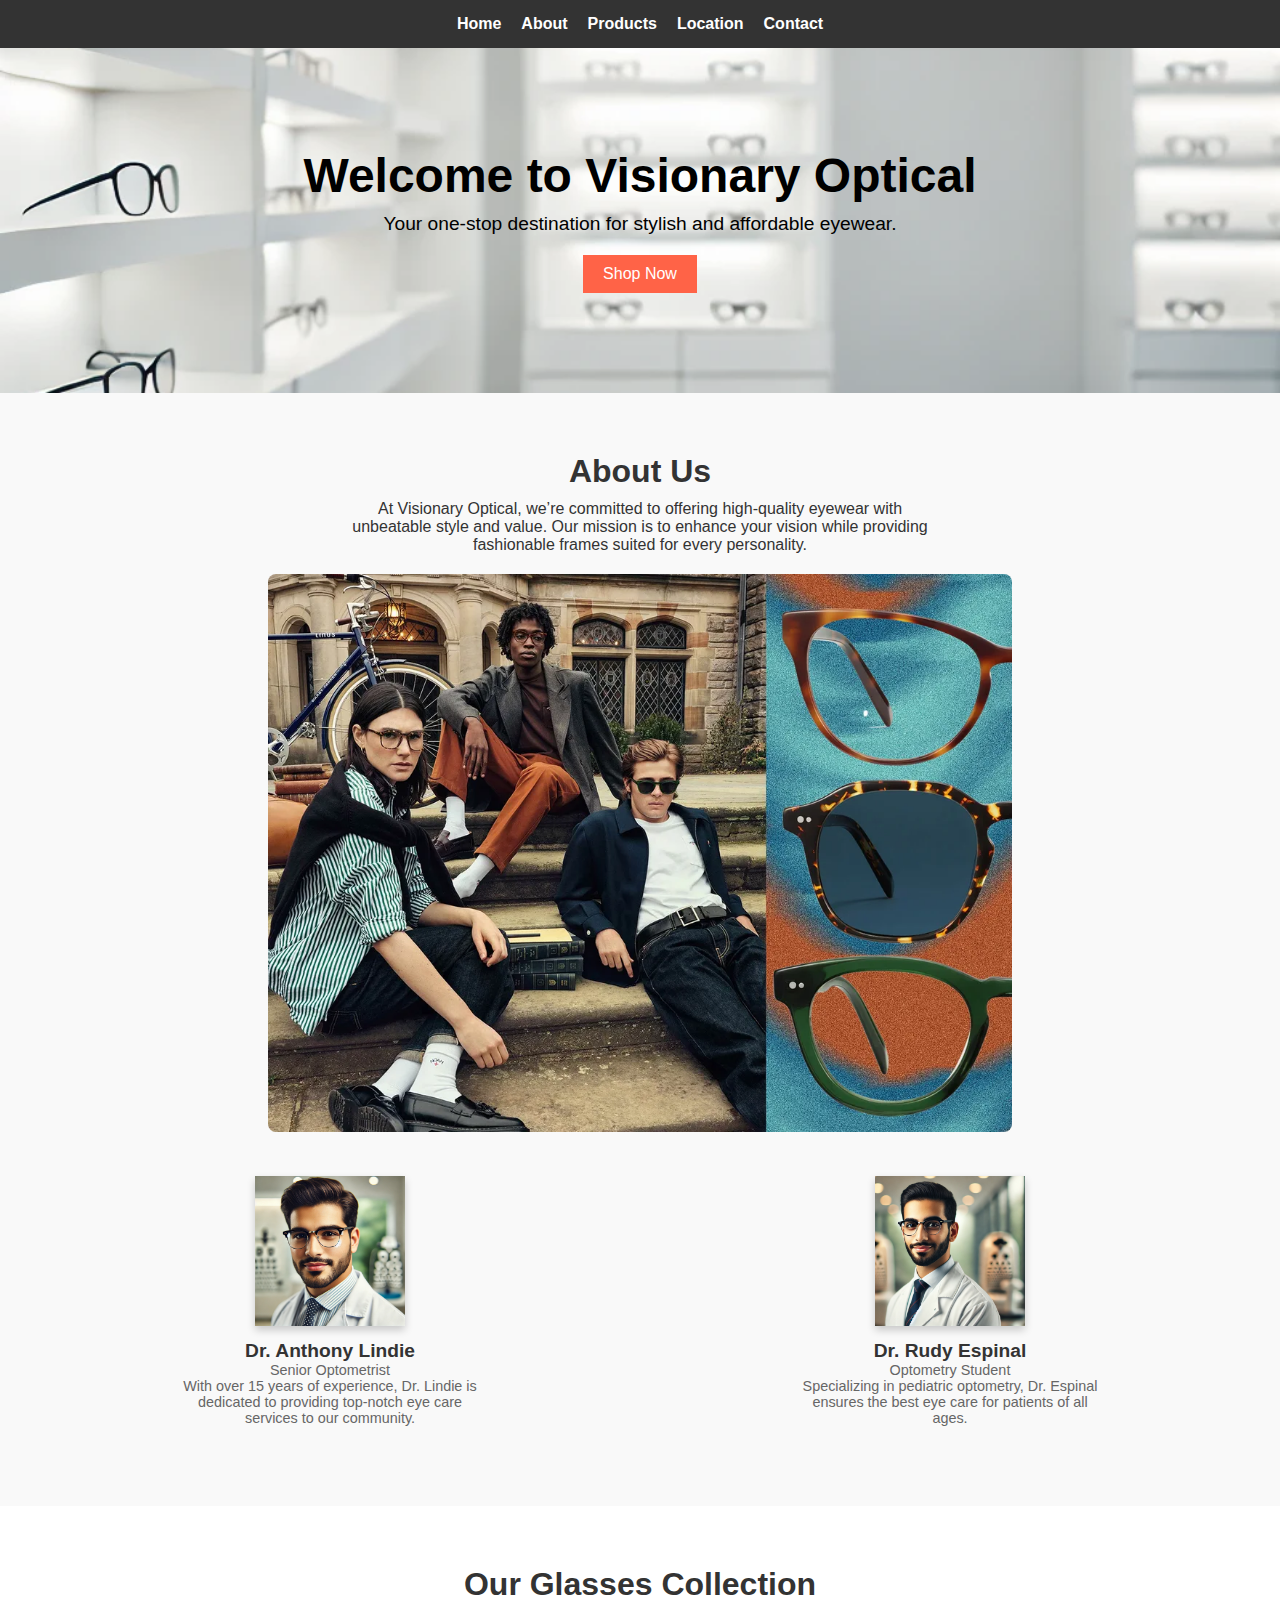
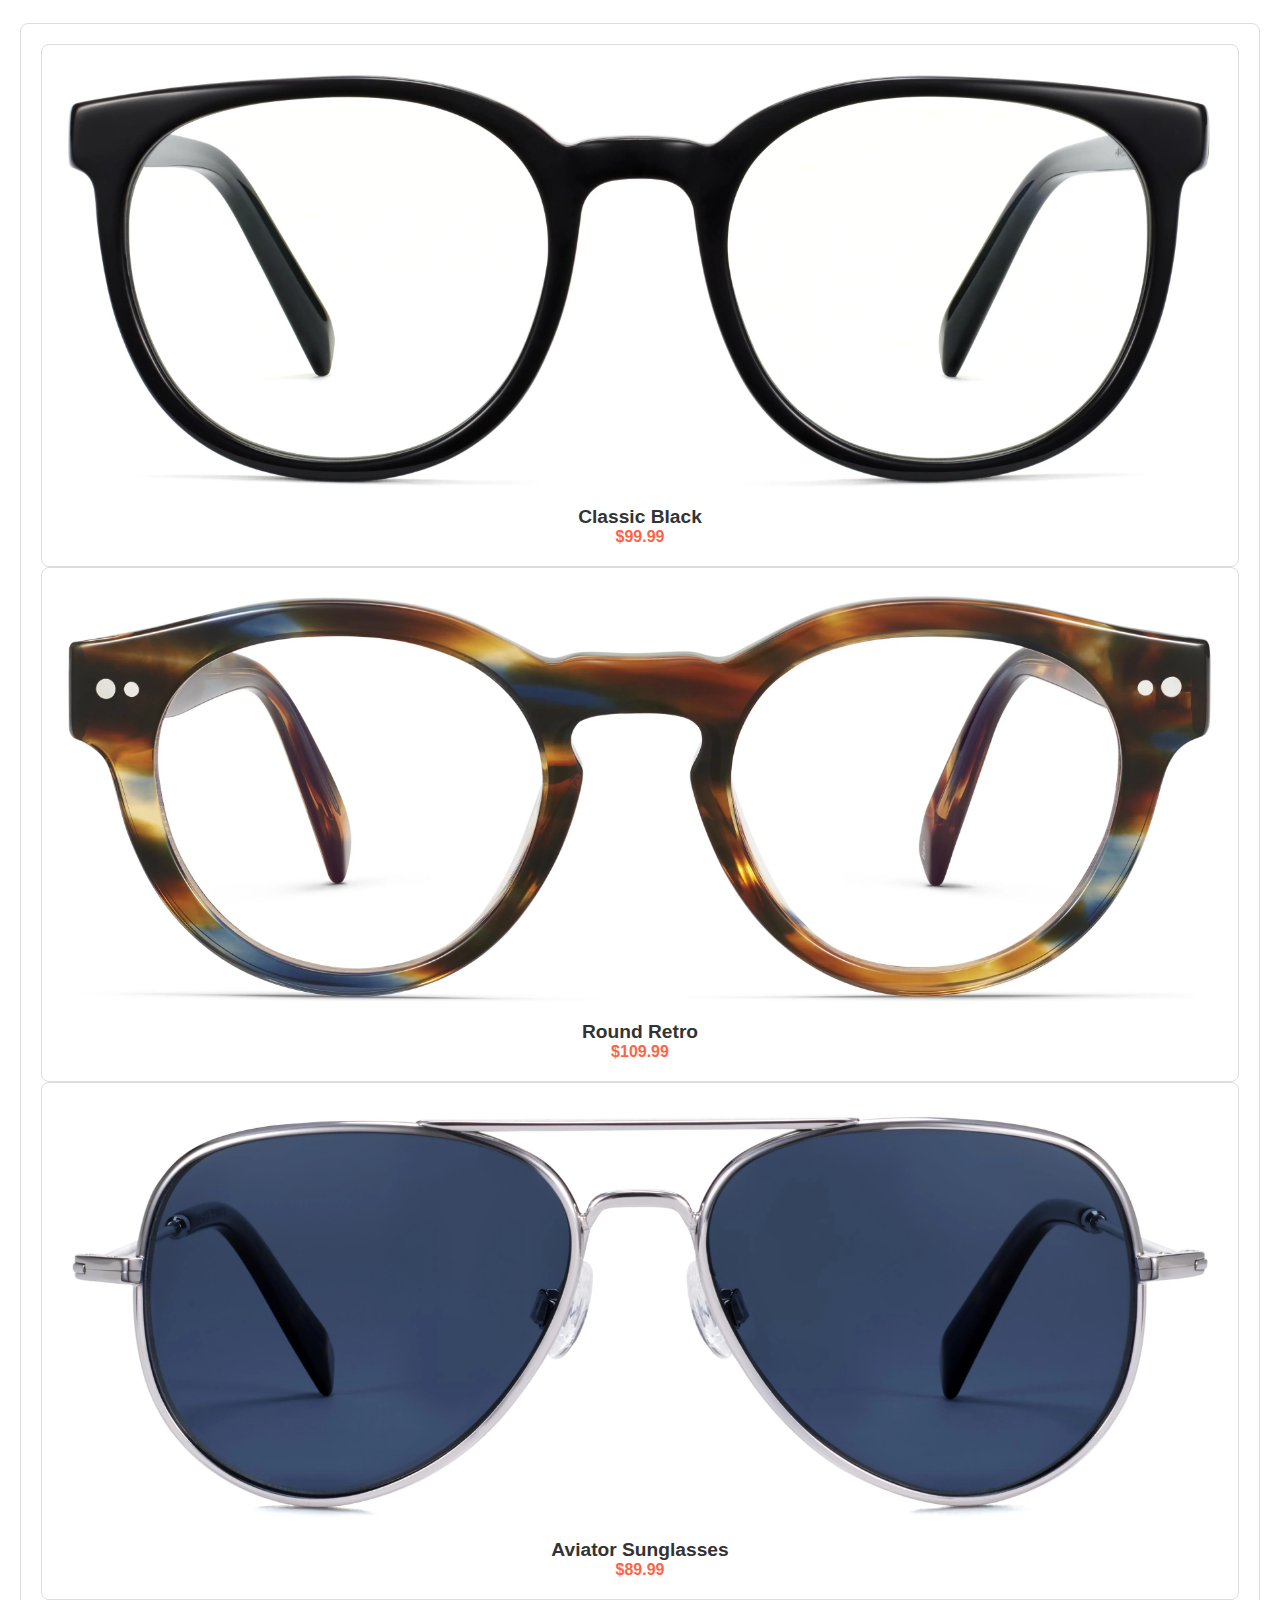
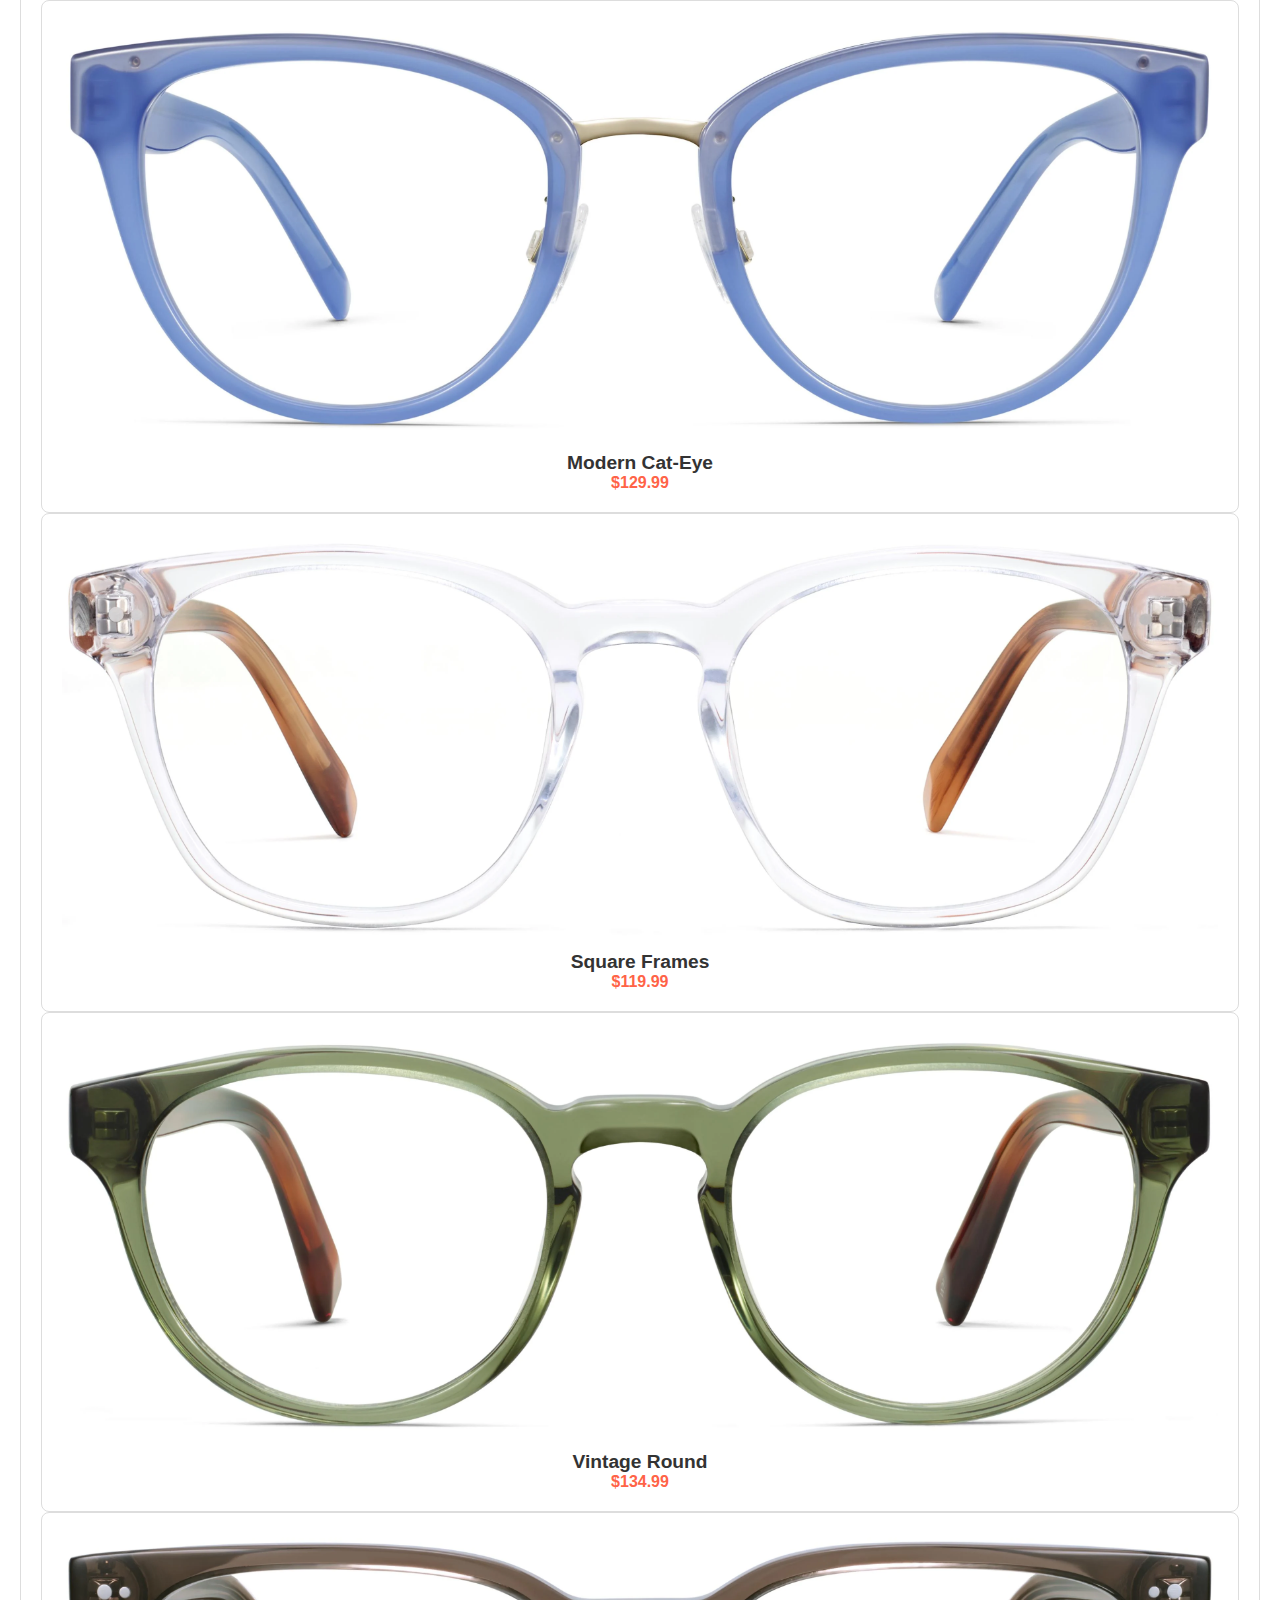
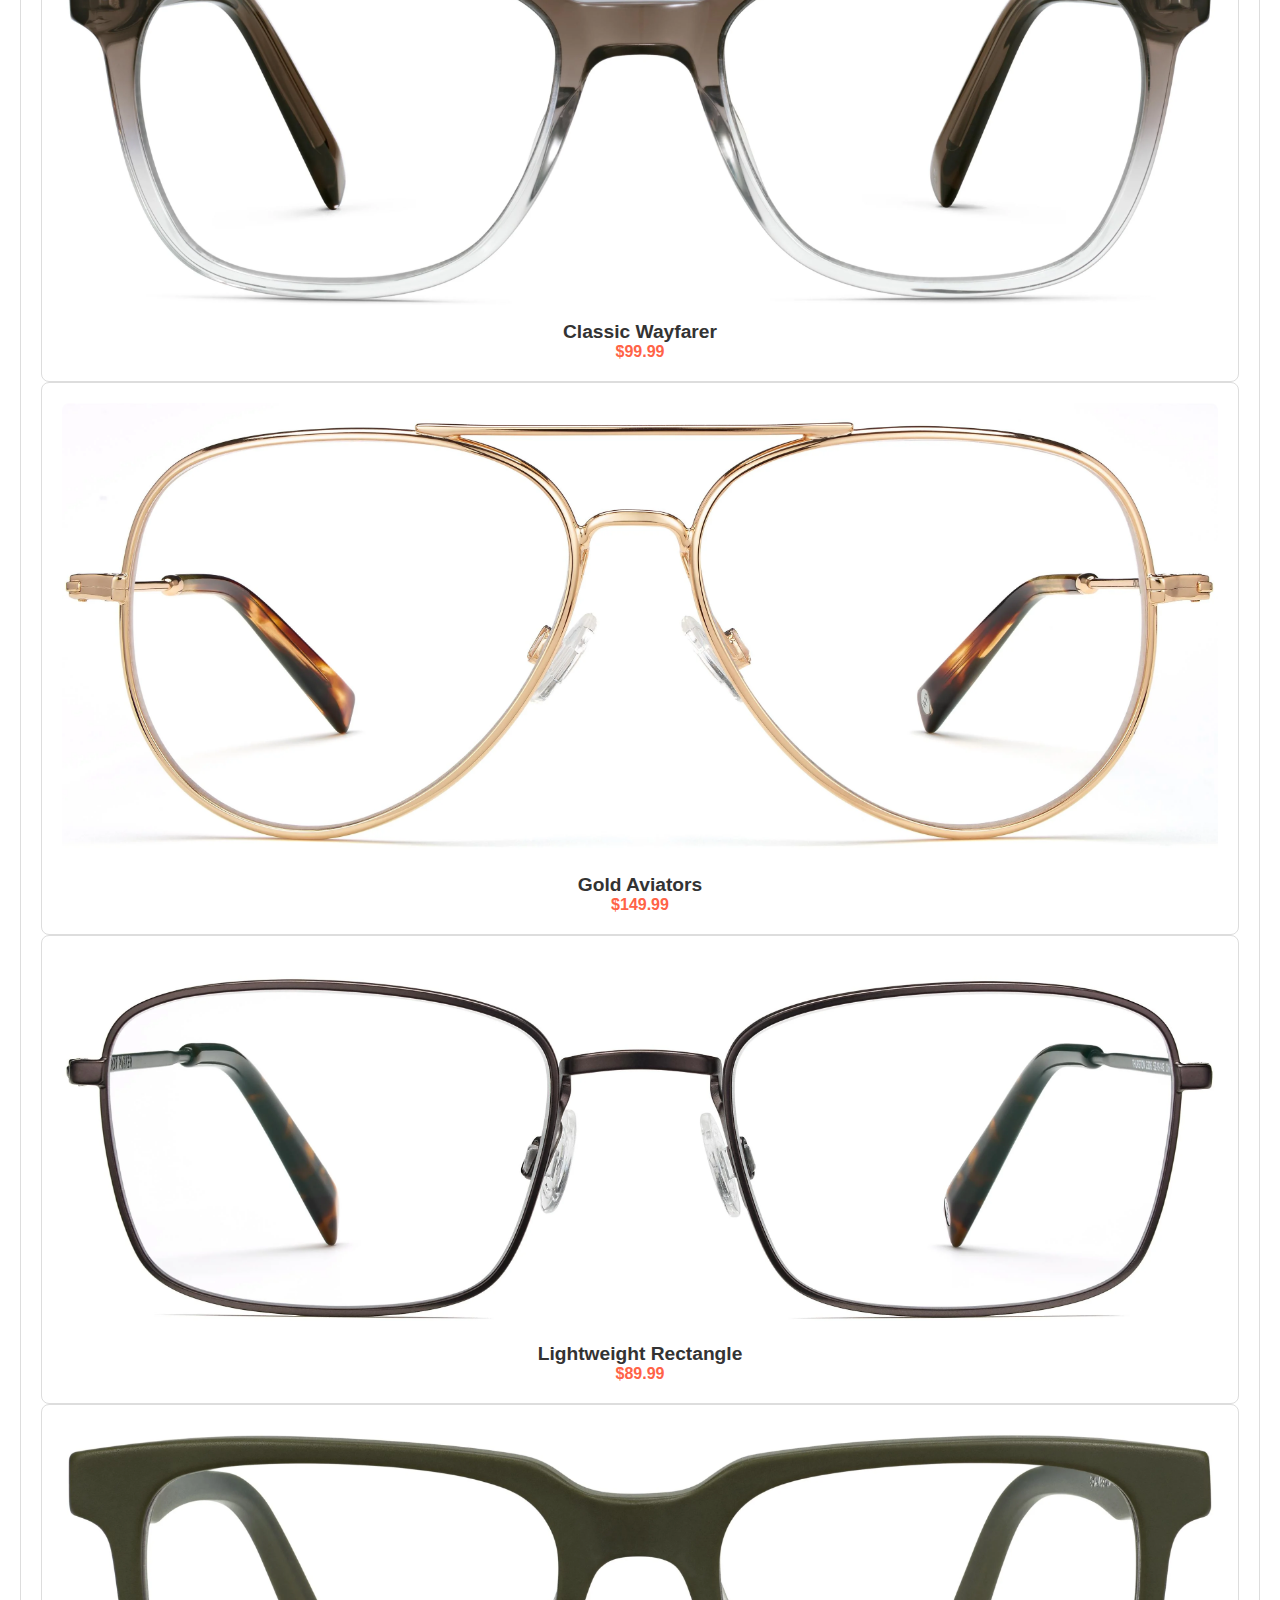
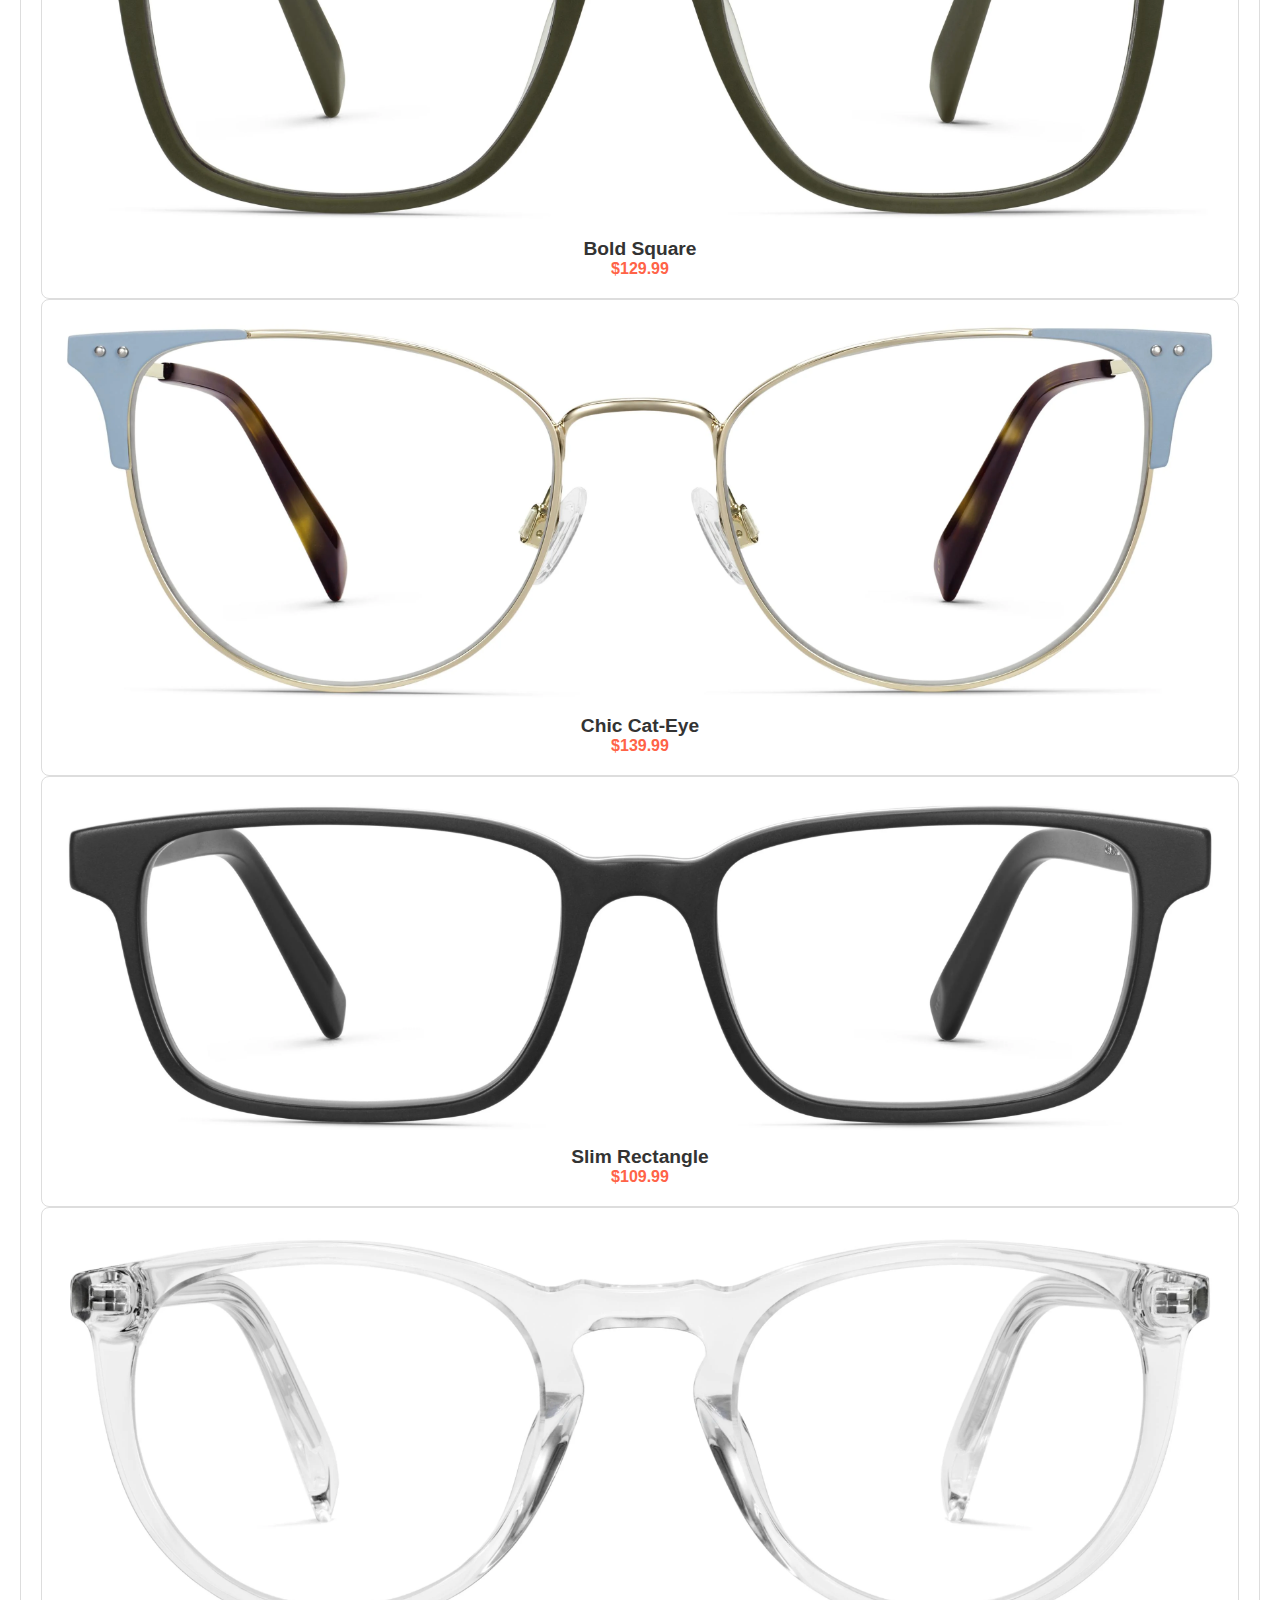
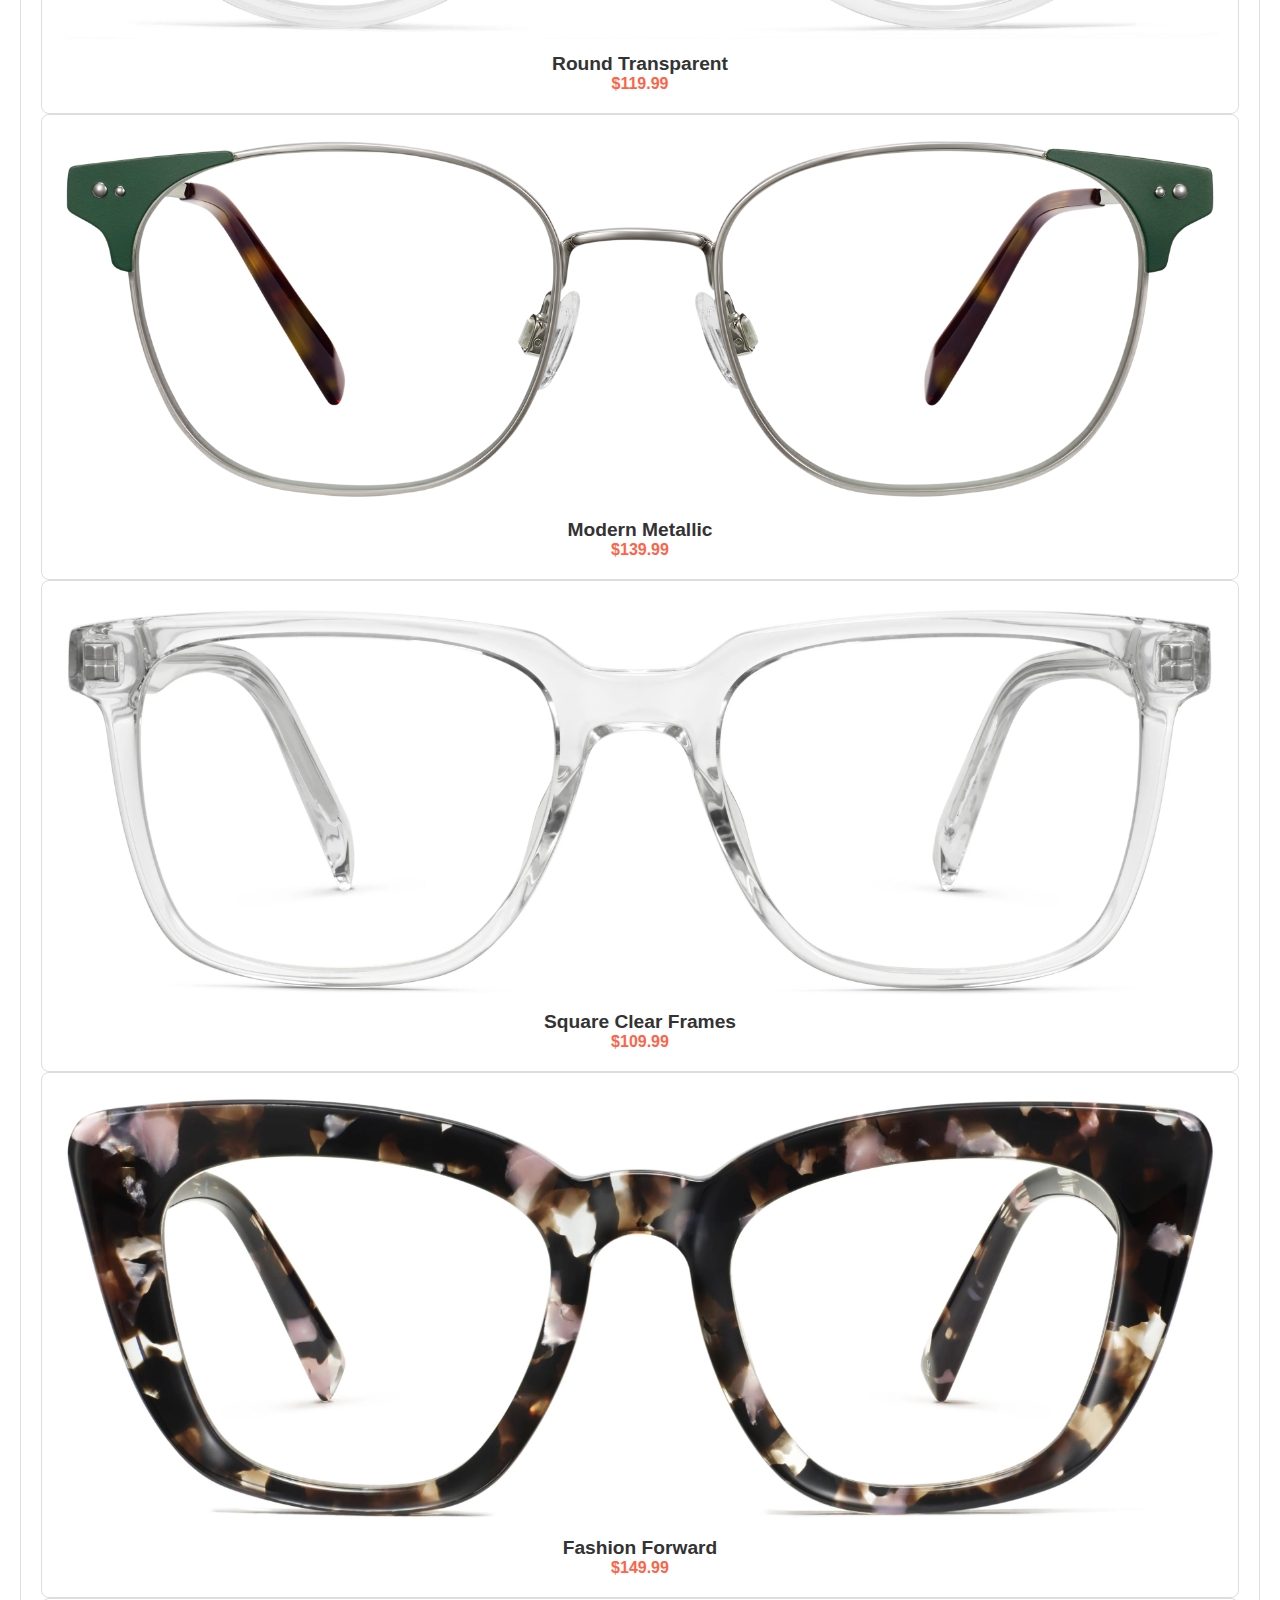
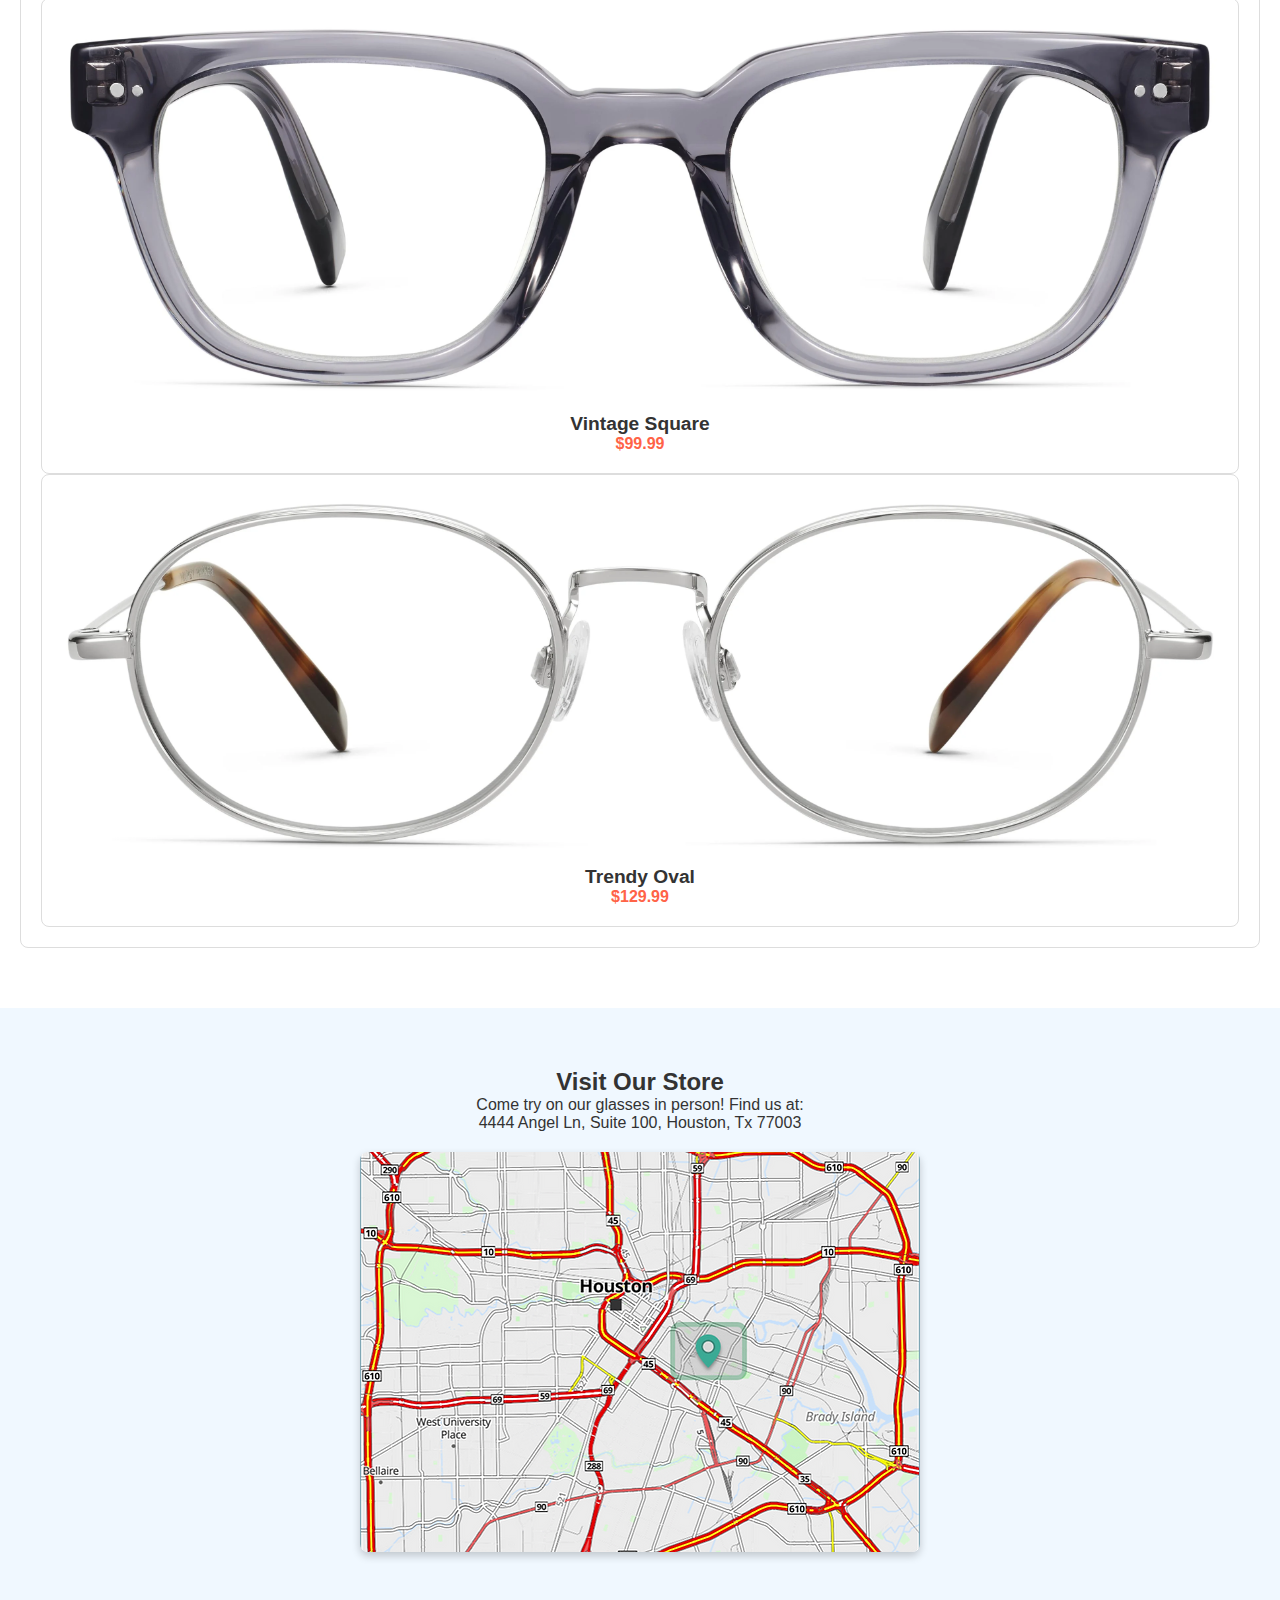
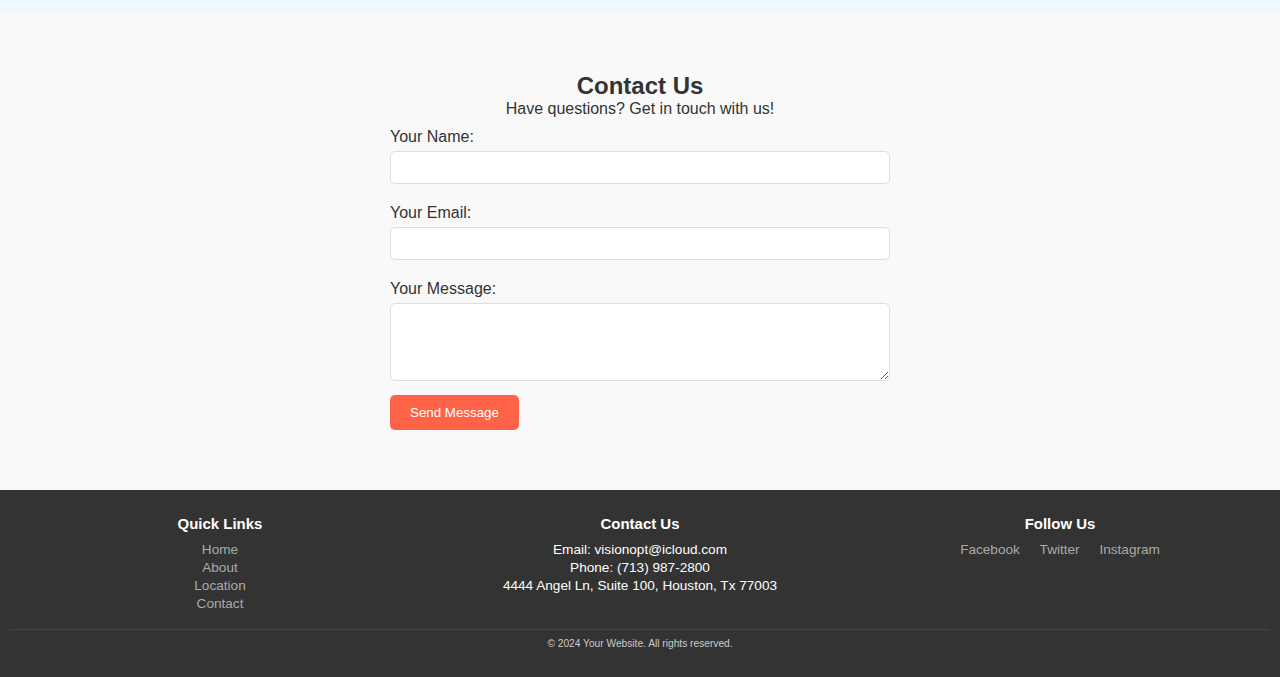
<file: index.html>
<!DOCTYPE html>
<html lang="en">
<head>
    <meta charset="UTF-8">
    <meta name="viewport" content="width=device-width, initial-scale=1.0">
    <title>Visionary Optical Store</title>
    <link rel="stylesheet" href="styles.css">
</head>
<body>
    <!-- main navigation for the website -->
    <nav>
        <ul>
            <li><a href="#home">Home</a></li>
            <li><a href="#about">About</a></li>
            <li><a href="#products">Products</a></li>
            <li><a href="#location">Location</a></li>
            <li><a href="#contact">Contact</a></li>
        </ul>
    </nav>

    <!-- home section with a welcome message and background -->
    <section id="home" class="banner">
        <div class="home-content">
            <h1>Welcome to Visionary Optical</h1>
            <p>Your one-stop destination for stylish and affordable eyewear.</p>
            <button onclick="window.location.href='#products'">Shop Now</button>
        </div>
    </section>

    <!-- about section with details on the store's mission and values -->
    <section id="about">
        <h2>About Us</h2>
        <p>At Visionary Optical, we’re committed to offering high-quality eyewear with unbeatable style and value. Our mission is to enhance your vision while providing fashionable frames suited for every personality.</p>
        <img src="eyemodels.png" alt="Our Store" class="about-image">
        
        <!-- Optometrists Section -->
        <div class="optometrists">
            <div class="optometrist">
                <img src="optometrist1.png" alt="Dr. Anthony Lindie" class="optometrist-photo">
                <h3>Dr. Anthony Lindie</h3>
                <p>Senior Optometrist</p>
                <p>With over 15 years of experience, Dr. Lindie is dedicated to providing top-notch eye care services to our community.</p>
            </div>
            
            <div class="optometrist">
                <img src="optometrist2.png" alt="Dr. Rudy Espinal" class="optometrist-photo">
                <h3>Dr. Rudy Espinal</h3>
                <p>Optometry Student</p>
                <p>Specializing in pediatric optometry, Dr. Espinal ensures the best eye care for patients of all ages.</p>
            </div>
        </div>
    </section>

    <!-- product section showcasing glasses in a grid format -->
    <section id="products">
        <h2>Our Glasses Collection</h2>
        <div class="product-grid">
            <div class="product-grid">
                <!-- displaying each product card with an image, name, and price -->
                <div class="product-card">
                <div class="product-card">
                    <img src="Classic.png" alt="Classic Black Glasses">
                    <h3>Classic Black</h3>
                    <p>$99.99</p>
                </div>
                <div class="product-card">
                    <img src="roundretro.png" alt="Round Retro Glasses">
                    <h3>Round Retro</h3>
                    <p>$109.99</p>
                </div>
                <div class="product-card">
                    <img src="aviator.png" alt="Aviator Sunglasses">
                    <h3>Aviator Sunglasses</h3>
                    <p>$89.99</p>
                </div>
                <div class="product-card">
                    <img src="moderncateye.png" alt="Modern Cat-Eye Glasses">
                    <h3>Modern Cat-Eye</h3>
                    <p>$129.99</p>
                </div>
                <div class="product-card">
                    <img src="squareframes1.png" alt="Square Frames">
                    <h3>Square Frames</h3>
                    <p>$119.99</p>
                </div>
                <div class="product-card">
                    <img src="vintageround.png" alt="Vintage Round Frames">
                    <h3>Vintage Round</h3>
                    <p>$134.99</p>
                </div>
                <div class="product-card">
                    <img src="wayfarer.png" alt="Classic Wayfarer">
                    <h3>Classic Wayfarer</h3>
                    <p>$99.99</p>
                </div>
                <div class="product-card">
                    <img src="goldaviator.png" alt="Gold Aviators">
                    <h3>Gold Aviators</h3>
                    <p>$149.99</p>
                </div>
                <div class="product-card">
                    <img src="lightrectangle.png" alt="Lightweight Rectangle">
                    <h3>Lightweight Rectangle</h3>
                    <p>$89.99</p>
                </div>
                <div class="product-card">
                    <img src="boldsquare.png" alt="Bold Square">
                    <h3>Bold Square</h3>
                    <p>$129.99</p>
                </div>
                <div class="product-card">
                    <img src="chiccateye.png" alt="Chic Cat-Eye">
                    <h3>Chic Cat-Eye</h3>
                    <p>$139.99</p>
                </div>
                <div class="product-card">
                    <img src="slimrectangle.png" alt="Slim Rectangle">
                    <h3>Slim Rectangle</h3>
                    <p>$109.99</p>
                </div>
                <div class="product-card">
                    <img src="roundtrans.png" alt="Round Transparent">
                    <h3>Round Transparent</h3>
                    <p>$119.99</p>
                </div>
                <div class="product-card">
                    <img src="modernmetal.png" alt="Modern Metallic">
                    <h3>Modern Metallic</h3>
                    <p>$139.99</p>
                </div>
                <div class="product-card">
                    <img src="squareclearframes.png" alt="Square Clear Frames">
                    <h3>Square Clear Frames</h3>
                    <p>$109.99</p>
                </div>
                <div class="product-card">
                    <img src="fashionforward.png" alt="Fashion Forward">
                    <h3>Fashion Forward</h3>
                    <p>$149.99</p>
                </div>
                <div class="product-card">
                    <img src="vintagesquare.png" alt="Vintage Square">
                    <h3>Vintage Square</h3>
                    <p>$99.99</p>
                </div>
                <div class="product-card">
                    <img src="trendyoval.png" alt="Trendy Oval Frames">
                    <h3>Trendy Oval</h3>
                    <p>$129.99</p>
                </div>
            
        </div>
    </section>

    <!-- location section with store address and invitation to visit -->
    <section id="location">
        <h2>Visit Our Store</h2>
        <p>Come try on our glasses in person! Find us at:</p>
        <p>4444 Angel Ln, Suite 100, Houston, Tx 77003</p>
        <div class="location">
            <img src="map.png" alt="Visionary Optical Location">
        </div>
    </section>

    <!-- contact section with a form for customer inquiries -->
    <section id="contact">
        <h2>Contact Us</h2>
        <p>Have questions? Get in touch with us!</p>
        <form action="#" method="post" onsubmit="event.preventDefault(); alert('Message Sent!');">
            <label for="name">Your Name:</label>
            <input type="text" id="name" name="name" required>

            <label for="email">Your Email:</label>
            <input type="email" id="email" name="email" required>

            <label for="message">Your Message:</label>
            <textarea id="message" name="message" rows="4" required></textarea>

            <button type="submit">Send Message</button>
        </form>
    </section>

   <!-- footer with quick links, contact info, and social media -->
<footer class="footer">
    <div class="footer-content">
        <div class="footer-links">
            <h4>Quick Links</h4>
            <ul>
                <li><a href="#home">Home</a></li>
                <li><a href="#about">About</a></li>
                <li><a href="#location">Location</a></li>
                <li><a href="#contact">Contact</a></li>
            </ul>
        </div>
        <div class="footer-contact">
            <h4>Contact Us</h4>
            <p>Email: visionopt@icloud.com</p>
            <p>Phone: (713) 987-2800</p>
            <p>4444 Angel Ln, Suite 100, Houston, Tx 77003</p>
        </div>
        <div class="footer-social">
            <h4>Follow Us</h4>
            <div class="social-icons">
                <a href="https://facebook.com" target="_blank">Facebook</a>
                <a href="https://twitter.com" target="_blank">Twitter</a>
                <a href="https://instagram.com" target="_blank">Instagram</a>
            </div>
        </div>
    </div>

    <!-- footer bottom with copyright -->
    <div class="footer-bottom">
        <p>&copy; 2024 Your Website. All rights reserved.</p>
    </div>
</footer>
</body>
</html>
</file>
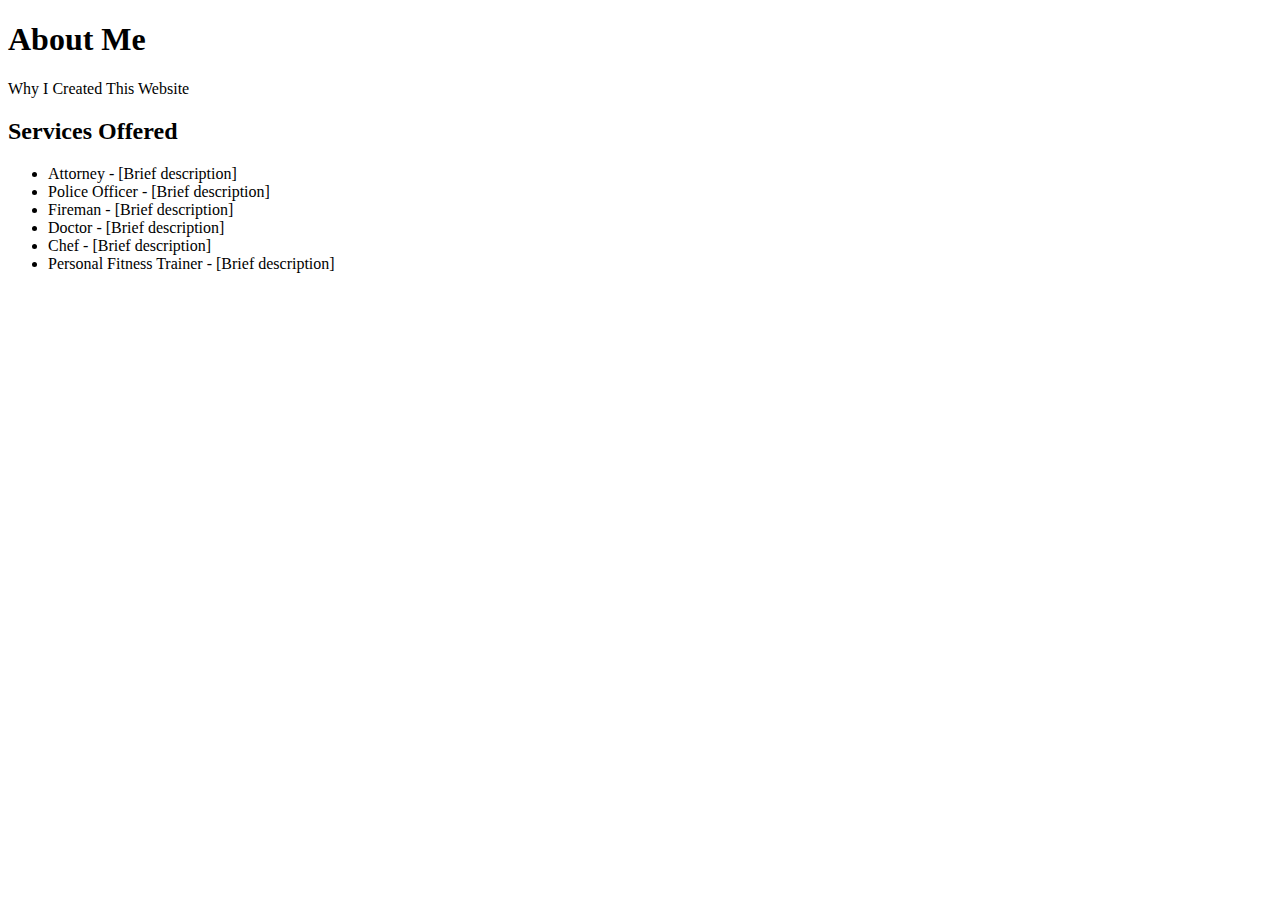
<file: about.html>
<!DOCTYPE html>
<html lang="en">
<head>
    <meta charset="UTF-8">
    <meta name="viewport" content="width=device-width, initial-scale=1.0">
    <title>About Us | [Your Name]</title>
</head>
<body>
    <header>
        <h1>About Me</h1>
        <p>Why I Created This Website</p>
    </header>

    <section id="services">
        <h2>Services Offered</h2>
        <ul>
            <li>Attorney - [Brief description]</li>
            <li>Police Officer - [Brief description]</li>
            <li>Fireman - [Brief description]</li>
            <li>Doctor - [Brief description]</li>
            <li>Chef - [Brief description]</li>
            <li>Personal Fitness Trainer - [Brief description]</li>
        </ul>
    </section>
</body>
</html>
</file>
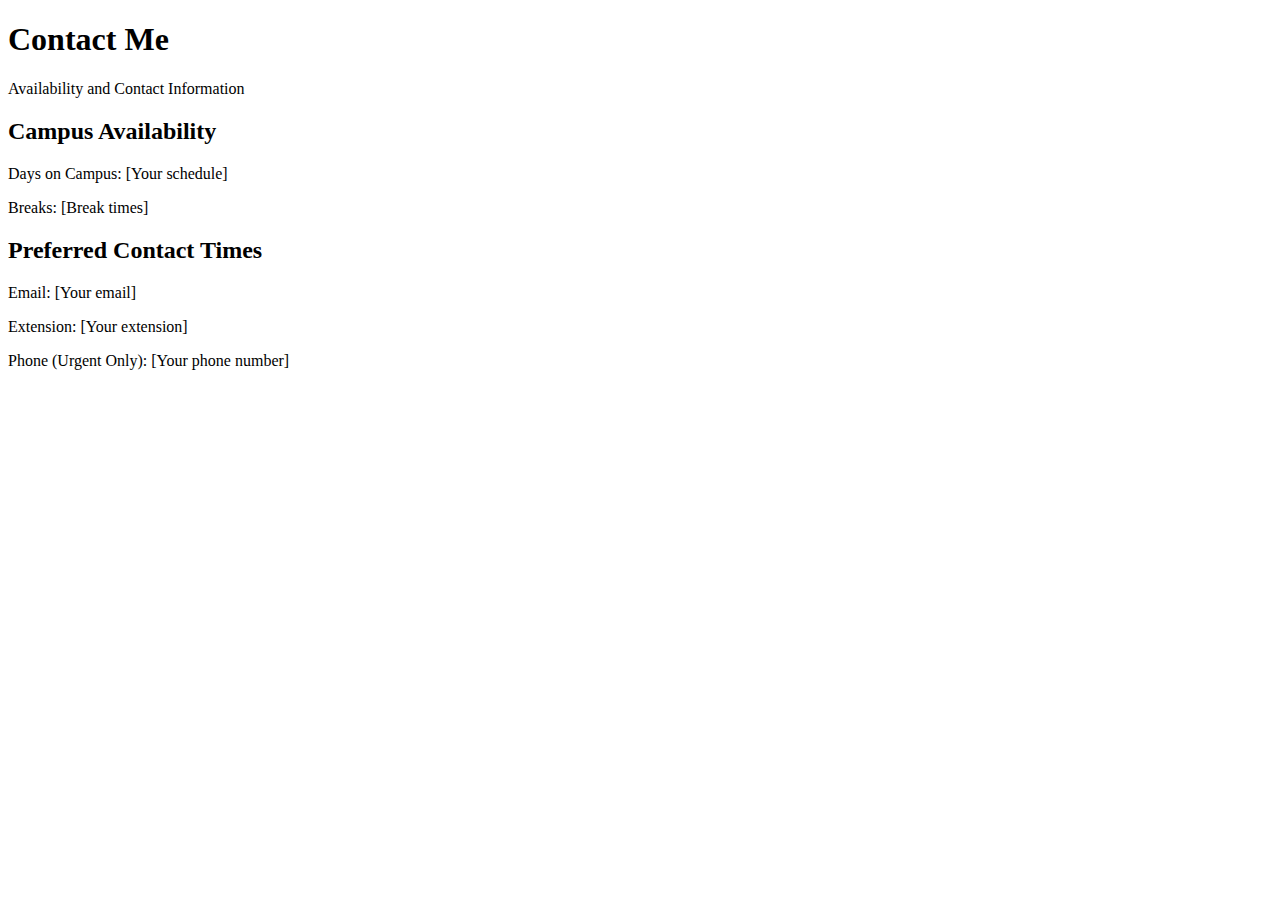
<file: contact.html>
<!DOCTYPE html>
<html lang="en">
<head>
    <meta charset="UTF-8">
    <meta name="viewport" content="width=device-width, initial-scale=1.0">
    <title>Contact Us | [Your Name]</title>
</head>
<body>
    <header>
        <h1>Contact Me</h1>
        <p>Availability and Contact Information</p>
    </header>

    <section id="availability">
        <h2>Campus Availability</h2>
        <p>Days on Campus: [Your schedule]</p>
        <p>Breaks: [Break times]</p>
    </section>

    <section id="contact-info">
        <h2>Preferred Contact Times</h2>
        <p>Email: [Your email]</p>
        <p>Extension: [Your extension]</p>
        <p>Phone (Urgent Only): [Your phone number]</p>
    </section>
</body>
</html>
</file>
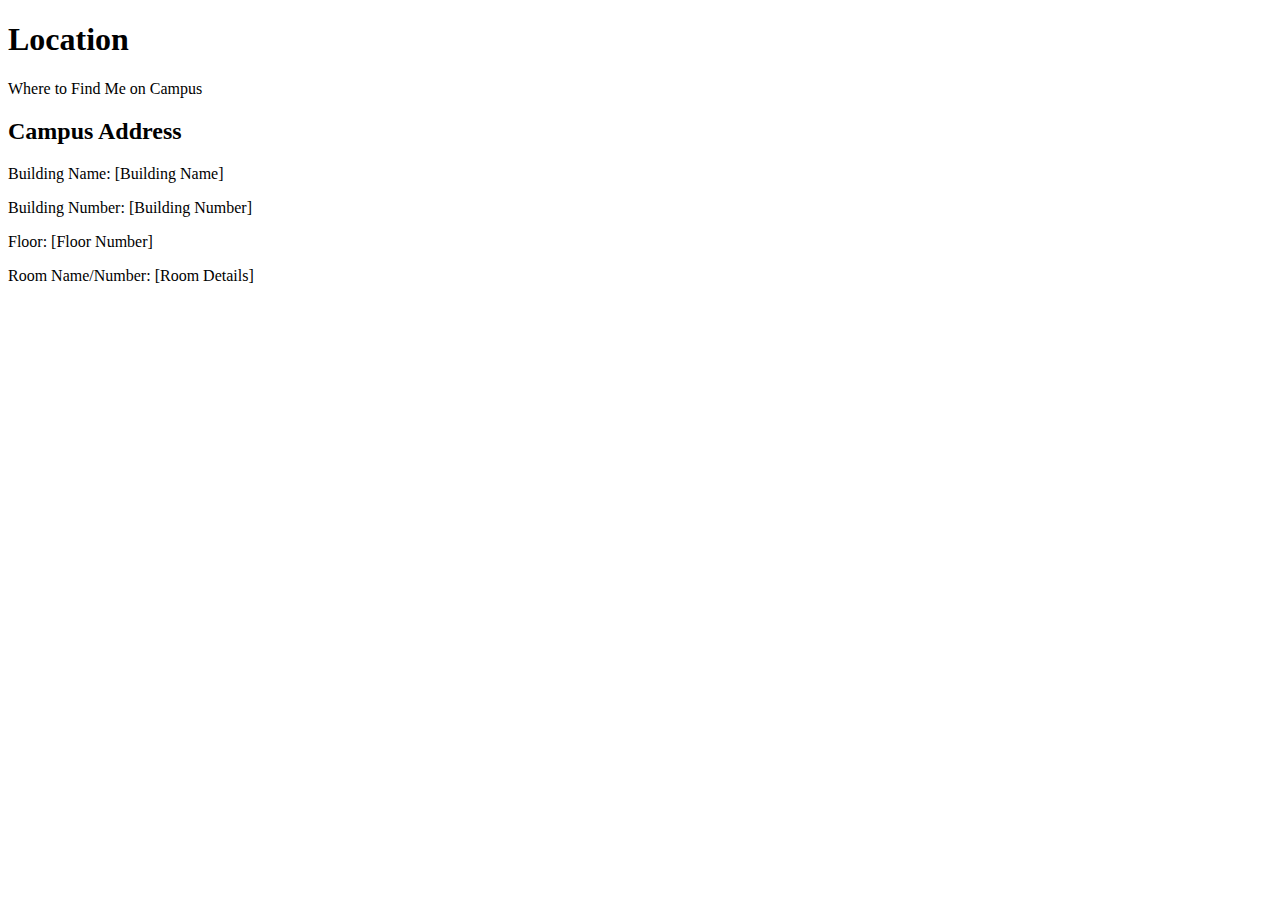
<file: location.html>
<!DOCTYPE html>
<html lang="en">
<head>
    <meta charset="UTF-8">
    <meta name="viewport" content="width=device-width, initial-scale=1.0">
    <title>Location | [Your Name]</title>
</head>
<body>
    <header>
        <h1>Location</h1>
        <p>Where to Find Me on Campus</p>
    </header>

    <section id="address">
        <h2>Campus Address</h2>
        <p>Building Name: [Building Name]</p>
        <p>Building Number: [Building Number]</p>
        <p>Floor: [Floor Number]</p>
        <p>Room Name/Number: [Room Details]</p>
    </section>
</body>
</html>
</file>
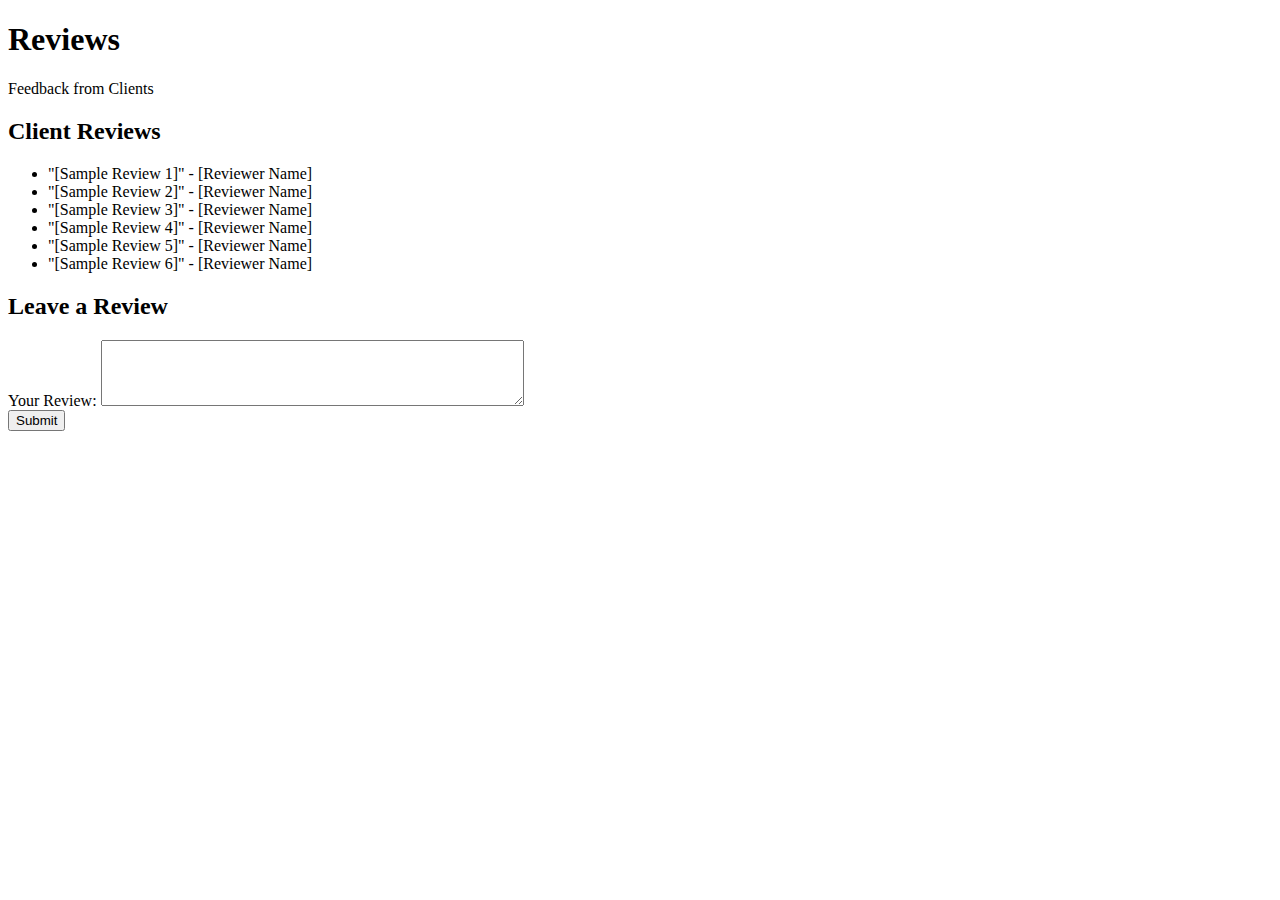
<file: reviews.html>
<!DOCTYPE html>
<html lang="en">
<head>
    <meta charset="UTF-8">
    <meta name="viewport" content="width=device-width, initial-scale=1.0">
    <title>Reviews | [Your Name]</title>
</head>
<body>
    <header>
        <h1>Reviews</h1>
        <p>Feedback from Clients</p>
    </header>

    <section id="reviews">
        <h2>Client Reviews</h2>
        <ul>
            <li>"[Sample Review 1]" - [Reviewer Name]</li>
            <li>"[Sample Review 2]" - [Reviewer Name]</li>
            <li>"[Sample Review 3]" - [Reviewer Name]</li>
            <li>"[Sample Review 4]" - [Reviewer Name]</li>
            <li>"[Sample Review 5]" - [Reviewer Name]</li>
            <li>"[Sample Review 6]" - [Reviewer Name]</li>
        </ul>
    </section>

    <section id="leave-review">
        <h2>Leave a Review</h2>
        <form action="#" onsubmit="event.preventDefault(); alert('Thank you for your response!');">
            <label for="review">Your Review:</label>
            <textarea id="review" name="review" rows="4" cols="50"></textarea><br>
            <button type="submit">Submit</button>
        </form>
    </section>
</body>
</html>
</file>
<file: styles.css>
/* Basic Reset */
* {
    margin: 0;
    padding: 0;
    box-sizing: border-box;
}

body {
    font-family: Arial, sans-serif;
    color: #333;
    scroll-behavior: smooth;
}

/* Navigation Styling */
nav {
    background-color: #333;
    color: white;
    padding: 15px 0;
    text-align: center;
}

nav ul {
    list-style: none;
    display: flex;
    justify-content: center;
    gap: 20px;
}

nav ul li a {
    color: white;
    text-decoration: none;
    font-weight: bold;
}

nav ul li a:hover {
    color: #ff6347;
}

/* Banner Styling */
.banner {
    background-image: url('image.png');
    background-size: cover;
    background-position: center;
    color: black;
    text-align: center;
    padding: 100px 20px;
}

.banner h1 {
    font-size: 3em;
    margin-bottom: 10px;
}

.banner p {
    font-size: 1.2em;
}

.banner button {
    background-color: #ff6347;
    color: white;
    padding: 10px 20px;
    border: none;
    cursor: pointer;
    margin-top: 20px;
    font-size: 1em;
}

.banner button:hover {
    background-color: #e55347;
}

/* About Section */
#about {
    padding: 60px 20px;
    text-align: center;
    background-color: #f9f9f9;
}

#about h2 {
    color: #333;
    font-size: 2em;
    margin-bottom: 10px;
}

#about p {
    max-width: 600px;
    margin: 0 auto;
}

.about-image {
    width: 60%;
    border-radius: 8px;
    margin-top: 20px;
}

.optometrists {
    display: flex;
    justify-content: space-around;
    flex-wrap: wrap;
    margin-top: 20px;
}

.optometrist {
    text-align: center;
    max-width: 300px;
    margin: 20px;
}

.optometrist-photo {
    width: 150px; /* Set fixed width */
    height: 150px; /* Set fixed height to keep it square */
    object-fit: cover; /* Ensures the image scales to fill the square without distortion */
    box-shadow: 0 4px 8px rgba(0, 0, 0, 0.2); /* Optional shadow for effect */
    margin-bottom: 10px;
}

.optometrist h3 {
    font-size: 1.2em;
    color: #333;
}

.optometrist p {
    font-size: 0.9em;
    color: #666;
    margin: 5px 0;
}

/* Products Section */
#products {
    padding: 60px 20px;
    text-align: center;
}

#products h2 {
    color: #333;
    font-size: 2em;
    margin-bottom: 20px;
}

.product-grid {
    display: grid;
    grid-template-columns: repeat(auto-fit, minmax(200px, 1fr));
    gap: 20px;
}

.product-card {
    background-color: #fff;
    border: 1px solid #ddd;
    border-radius: 8px;
    padding: 20px;
    text-align: center;
    transition: transform 0.3s;
}

.product-card:hover {
    transform: translateY(-5px);
}

.product-card img {
    width: 100%;
    border-radius: 8px;
    margin-bottom: 10px;
}

.product-card h3 {
    font-size: 1.2em;
    color: #333;
}

.product-card p {
    color: #ff6347;
    font-weight: bold;
}

/* location section styling */
#location {
    padding: 60px 20px;
    text-align: center;
    background-color: #f0f8ff;
}

/* styles for the location image container */
.location {
    display: flex;
    justify-content: center; /* centers the image */
    margin-top: 20px; /* adds space above the image */
}

/* styles for the location image */
.location img {
    max-width: 80%; /* scales the image to 80% of the section width */
    height: auto; /* keeps the aspect ratio */
    border-radius: 8px; /* optional: rounded corners */
    box-shadow: 0 4px 8px rgba(0, 0, 0, 0.2); /* optional: adds a shadow */
}

/* Contact Us Section */
#contact {
    padding: 60px 20px;
    text-align: center;
    background-color: #f9f9f9;
}

#contact form {
    max-width: 500px;
    margin: 0 auto;
    text-align: left;
}

#contact label {
    display: block;
    margin: 10px 0 5px;
}

#contact input, #contact textarea {
    width: 100%;
    padding: 8px;
    margin-bottom: 10px;
    border: 1px solid #ddd;
    border-radius: 5px;
}

#contact button {
    background-color: #ff6347;
    color: white;
    padding: 10px 20px;
    border: none;
    border-radius: 5px;
    cursor: pointer;
}

#contact button:hover {
    background-color: #e55347;
}

/* Footer Styling */
.footer {
    background-color: #333;
    color: white;
    text-align: center;
    padding: 15px 0;
    font-size: 0.9em;
}
/* Footer Styling */
.footer {
    background-color: #333;
    color: white;
    padding: 20px 10px; /* Reduced padding for a more compact footer */
    font-size: 0.85em; /* Slightly smaller font size */
}

.footer-content {
    display: flex;
    flex-wrap: wrap;
    justify-content: space-around;
    text-align: center;
    margin-bottom: 10px; /* Reduced bottom margin */
}

.footer-links, .footer-contact, .footer-social {
    flex: 1 1 150px; /* Reduced minimum width */
    margin: 5px;
}

.footer-links h4, .footer-contact h4, .footer-social h4 {
    font-size: 1.1em; /* Slightly smaller title size */
    margin-bottom: 10px;
}

.footer-links ul {
    list-style: none;
    padding: 0;
}

.footer-links ul li {
    margin: 3px 0;
}

.footer-links ul li a {
    color: #aaa;
    text-decoration: none;
    transition: color 0.3s;
}

.footer-links ul li a:hover {
    color: #fff;
}

.footer-contact p {
    margin: 3px 0;
}

.social-icons a {
    color: #aaa;
    margin: 0 8px;
    text-decoration: none;
    transition: color 0.3s;
}

.social-icons a:hover {
    color: #fff;
}

/* Footer Bottom Styling */
.footer-bottom {
    text-align: center;
    padding: 8px;
    font-size: 0.75em;
    border-top: 1px solid #444;
    color: #ccc;
    margin-top: 10px; /* Adds spacing above footer */
}
</file>
